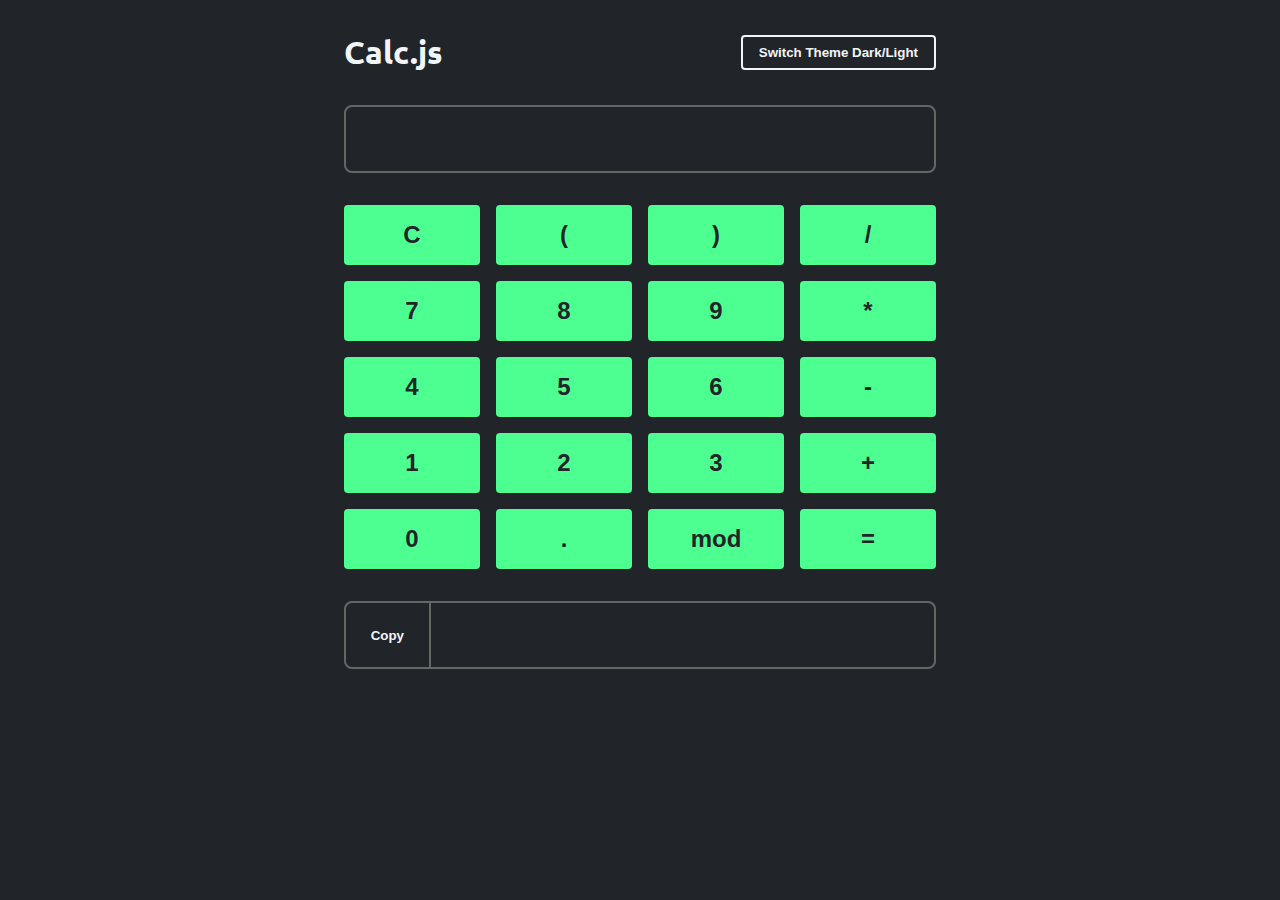
<file: calculadora web/index.html>
<!DOCTYPE html>
<html lang="en">
<head>
  <meta charset="UTF-8">
  <meta http-equiv="X-UA-Compatible" content="IE=edge">
  <meta name="viewport" content="width=device-width, initial-scale=1.0">
  <link rel="preconnect" href="https://fonts.googleapis.com">
  <link rel="preconnect" href="https://fonts.gstatic.com" crossorigin>
  <link href="https://fonts.googleapis.com/css2?family=Ubuntu:wght@400;700&display=swap" rel="stylesheet">
  <title>Projeto Prático Guiado 1</title>
  <link rel="stylesheet" href="style.css">
  <script src="./index.js" defer></script>
</head>
<body>
  <main data-theme="dark">
    <header class="flex align-center justify-between">
      <h1>Calc.js</h1>
      <button id="themeSwitcher">Switch Theme Dark/Light</button>
    </header>
    <input type="text" id="input">
    <div id="keys">
      <button id="clear">C</button>
      <button class="charKey" data-value=" ( ">(</button>
      <button class="charKey" data-value=" ) ">)</button>
      <button class="charKey" data-value=" / ">/</button>
      <button class="charKey" data-value="7">7</button>
      <button class="charKey" data-value="8">8</button>
      <button class="charKey" data-value="9">9</button>
      <button class="charKey" data-value=" * ">*</button>
      <button class="charKey" data-value="4">4</button>
      <button class="charKey" data-value="5">5</button>
      <button class="charKey" data-value="6">6</button>
      <button class="charKey" data-value=" - ">-</button>
      <button class="charKey" data-value="1">1</button>
      <button class="charKey" data-value="2">2</button>
      <button class="charKey" data-value="3">3</button>
      <button class="charKey" data-value=" + ">+</button>
      <button class="charKey" data-value="0">0</button>
      <button class="charKey" data-value=".">.</button>
      <button class="charKey" data-value=" % ">mod</button>
      <button id="equal">=</button>
    </div>
    <section class="flex align-center justify-between">
      <button id="copyToClipboard">Copy</button>
      <input type="text" id="result" disabled>
    </section>
  </main>
</body>
</html>
</file>
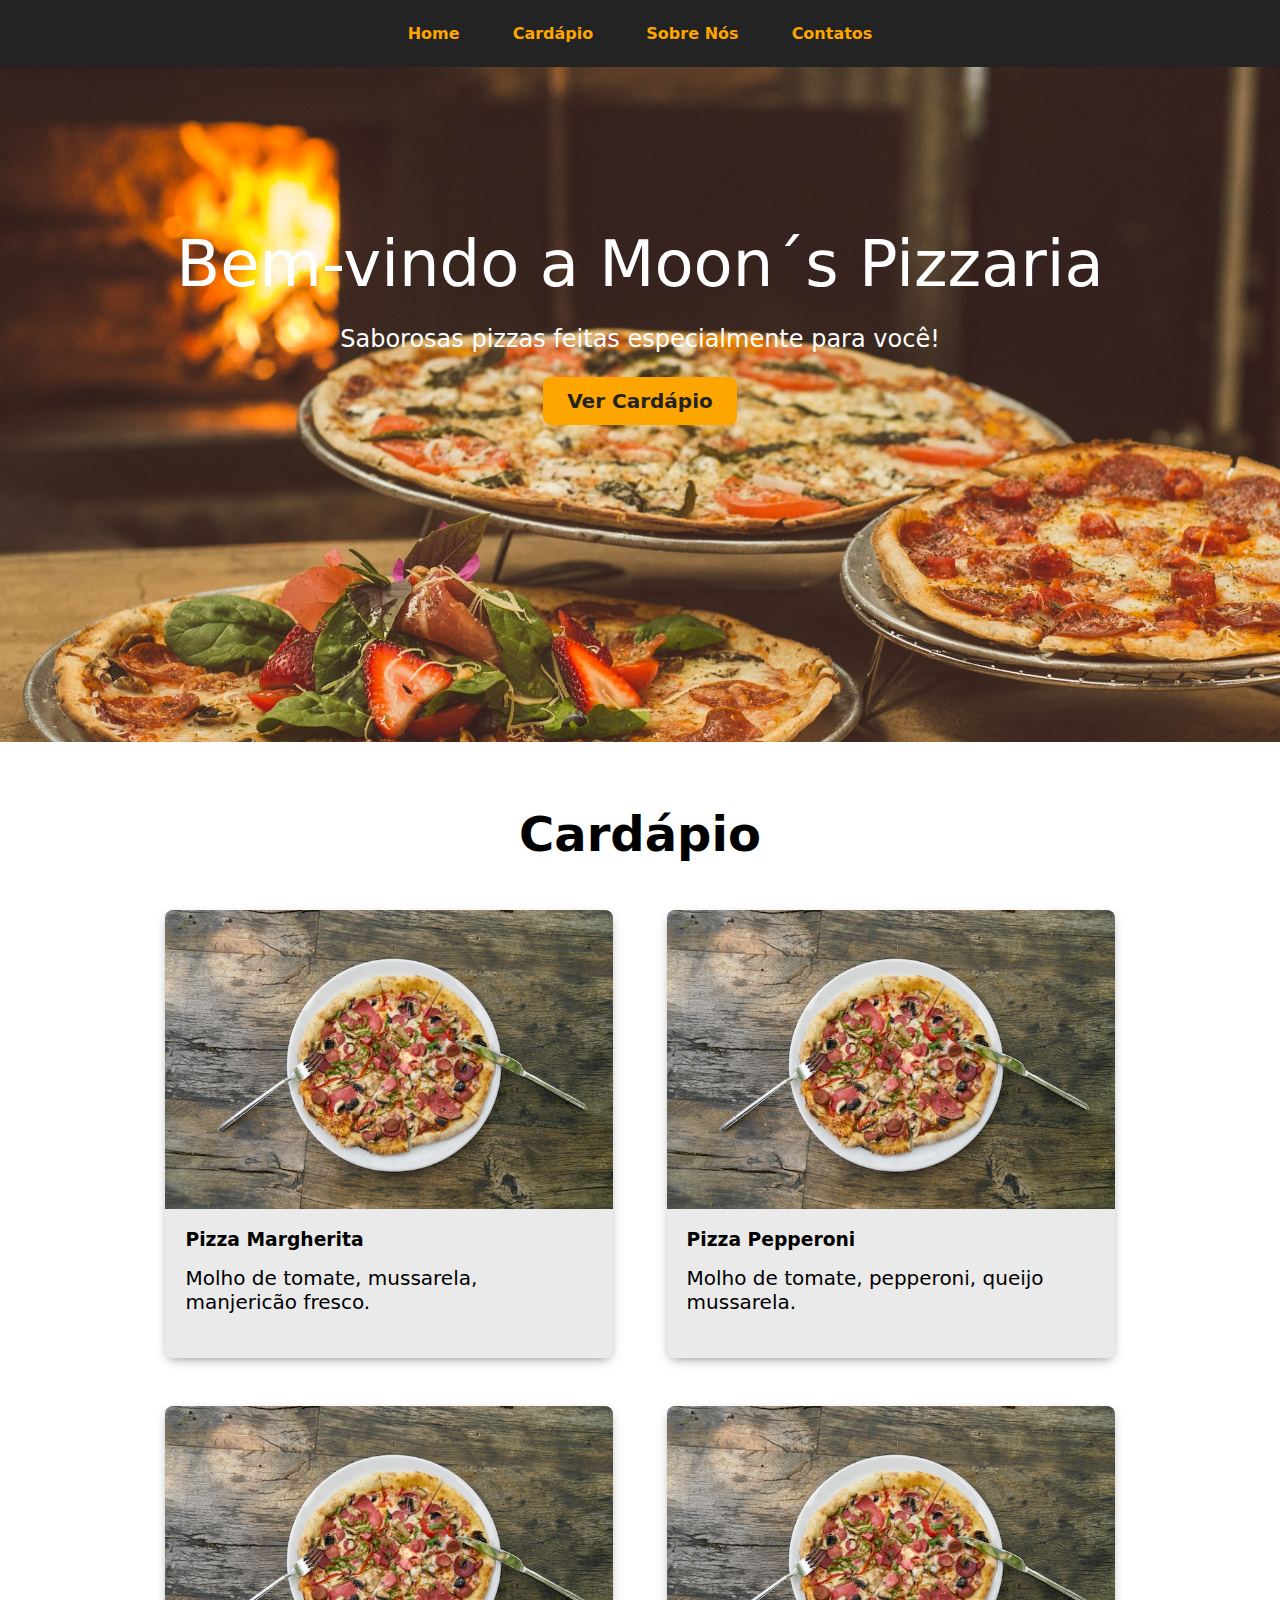
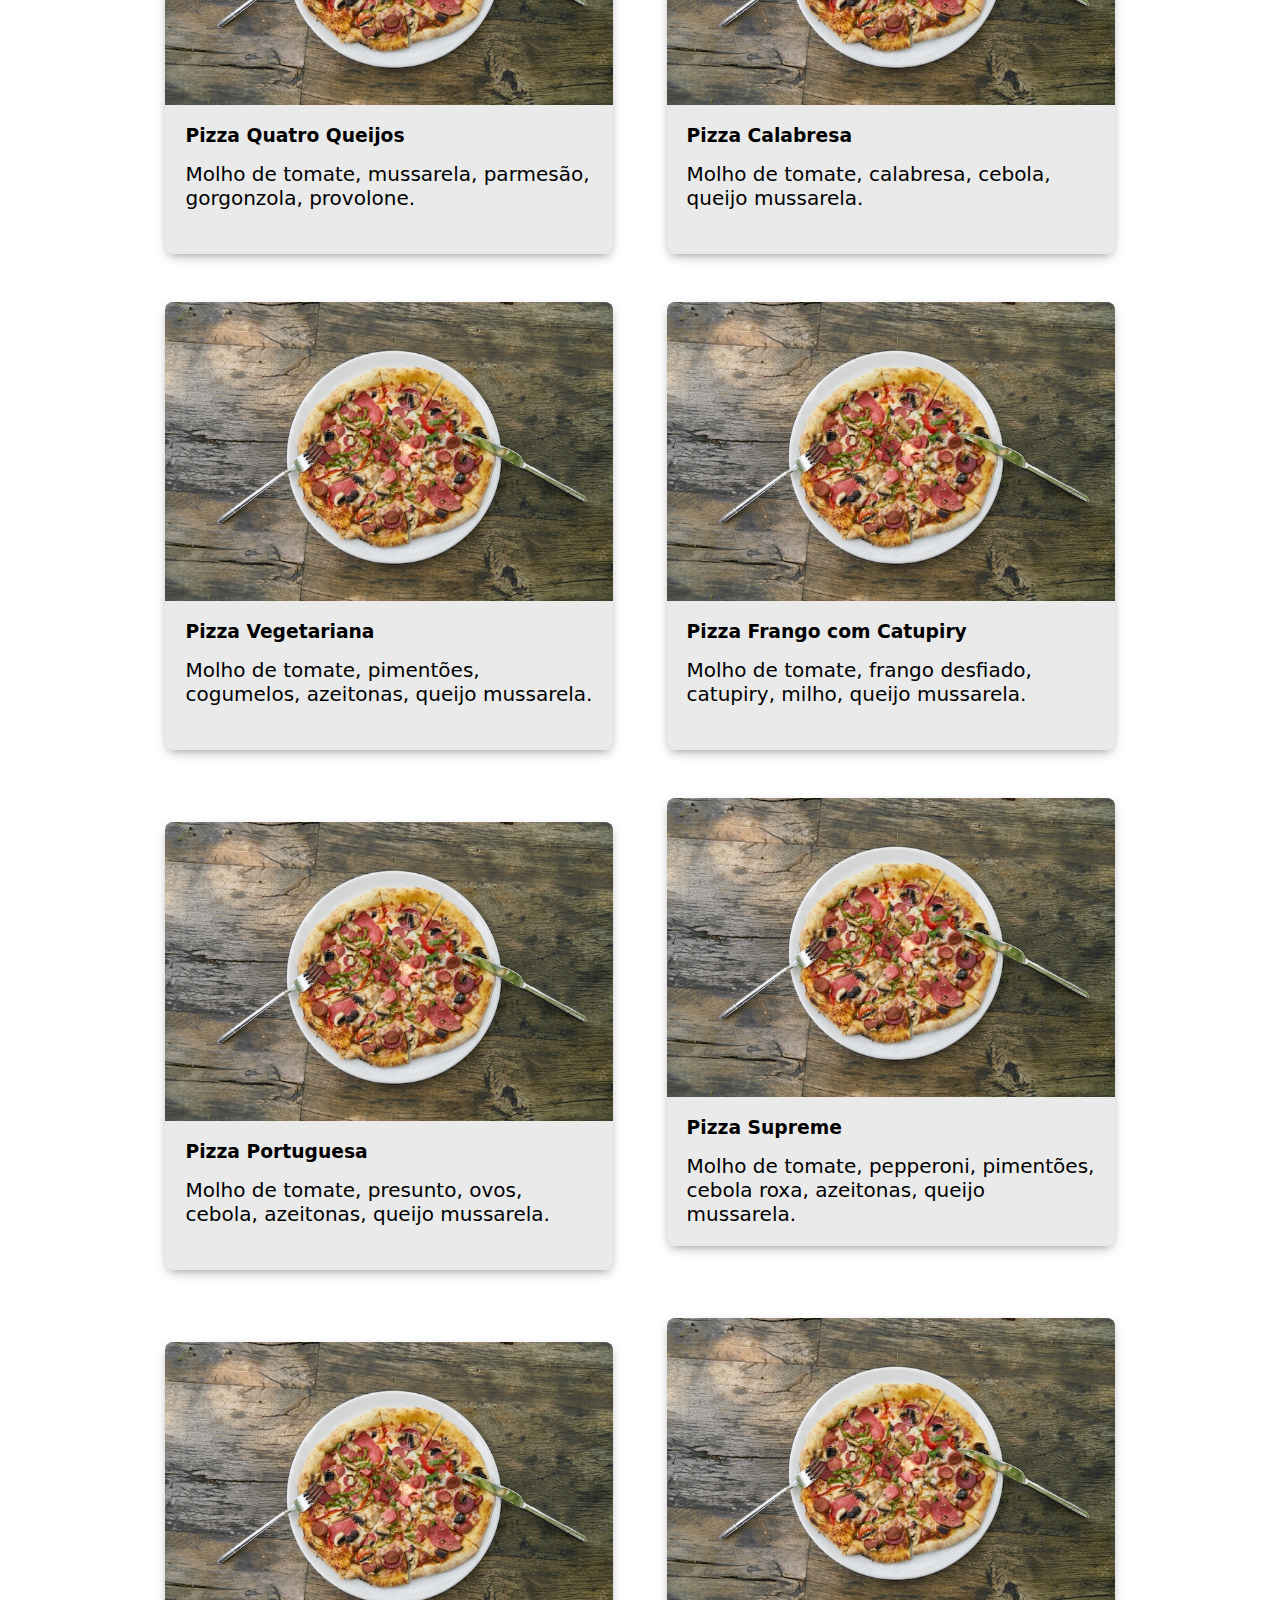
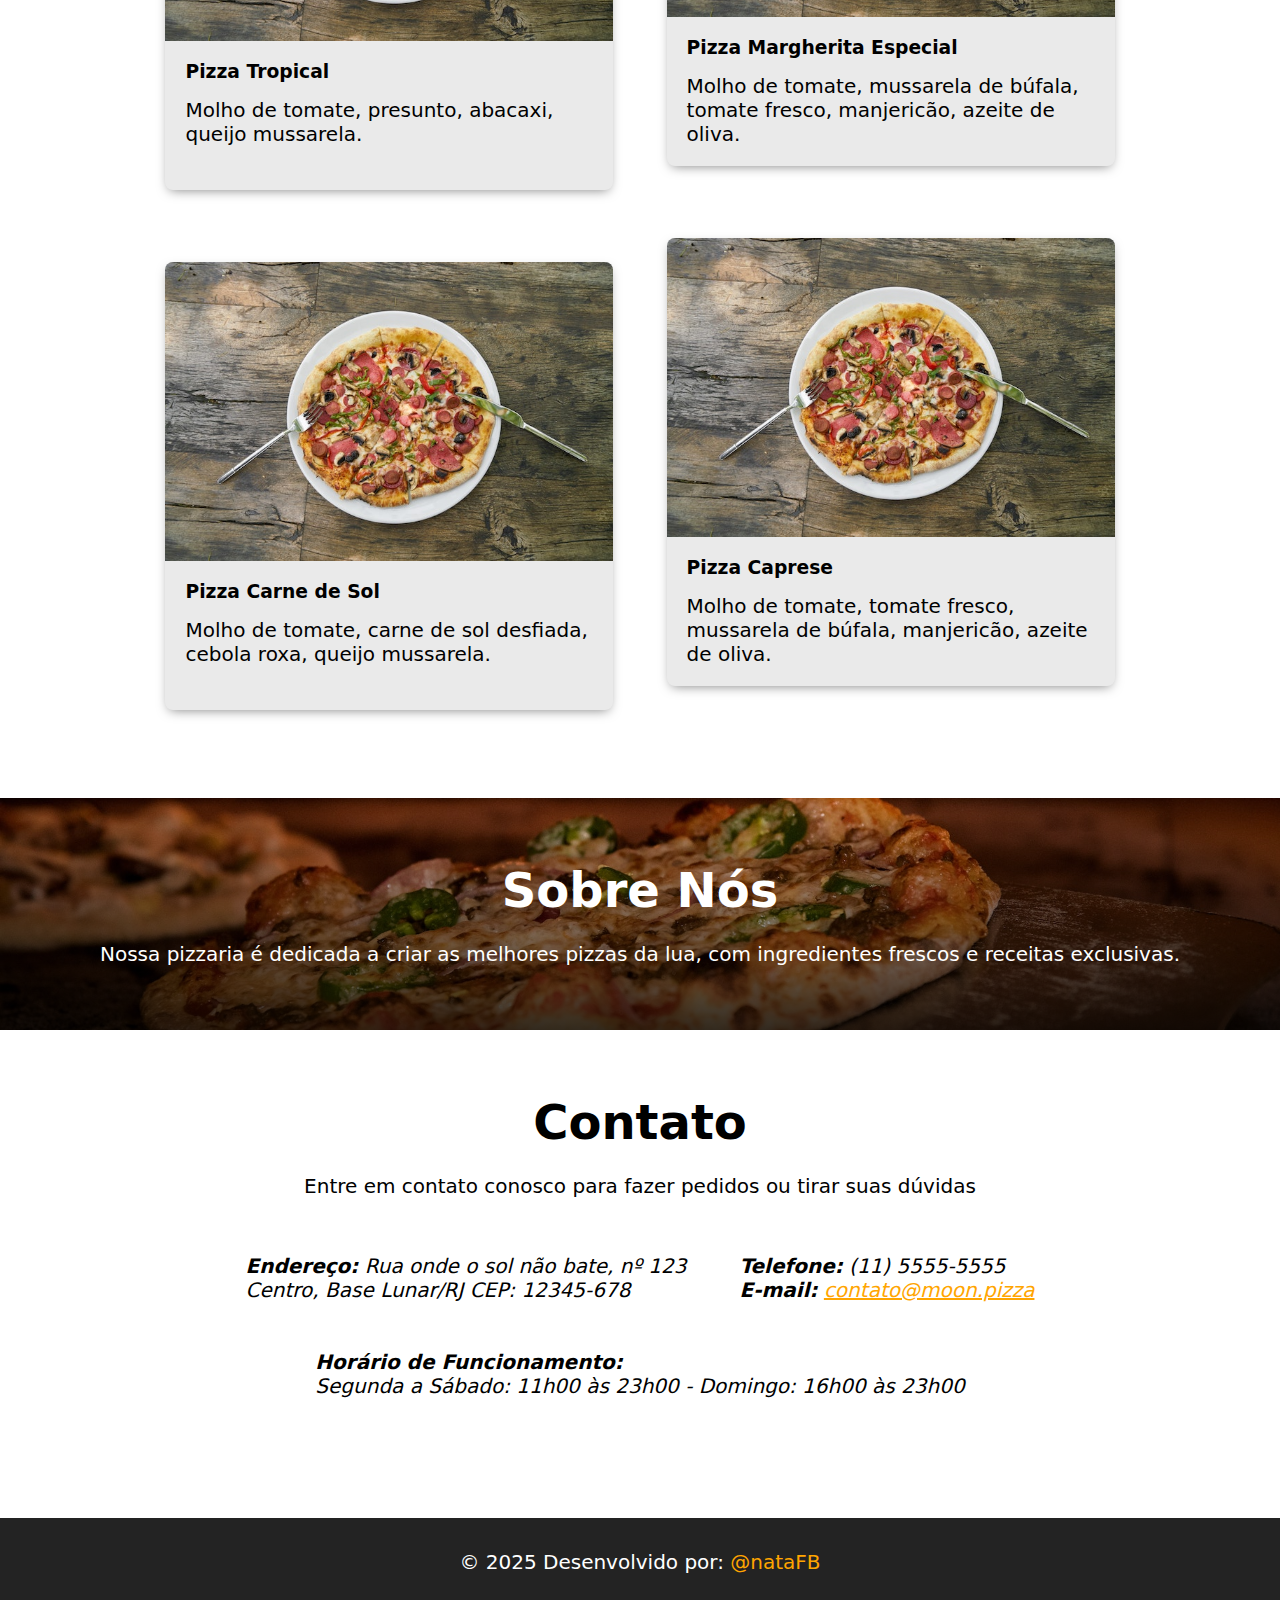
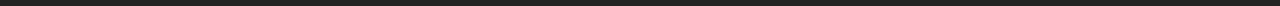
<file: cardapio html css/index.html>
<!DOCTYPE html>
<html lang="en">
<head>
  <meta charset="UTF-8">
  <meta name="viewport" content="width=device-width, initial-scale=1.0">
  <title>Moon pizzaria</title>
  <link rel="stylesheet" href="style.css">
</head>
<body>
  <header>
    <nav>
      <ul>
        <li><a href="#home">Home</a> </li>
        <li><a href="#menu">Cardápio</a></li>
        <li><a href="#about">Sobre Nós</a></li>
        <li><a href="#contact">Contatos</a></li>
      </ul>
    </nav>
  </header>

  <section id="home">
    <div class="hero">
      <h1>Bem-vindo a Moon´s Pizzaria</h1>
      <p>Saborosas pizzas feitas especialmente para você!</p>
      <a href="#menu" class="cta-button">Ver Cardápio</a> <!-- CTA = call to action -->
    </div>
  </section>

   <section id="menu">
    <h2>Cardápio</h2>
    <ul class="menu-list">
      <li>
        <img src="img/pexels-engin-akyurt-2260208.jpg" alt="Pizza Margherita">
        <h3>Pizza Margherita</h3>
        <p>Molho de tomate, mussarela, manjericão fresco.</p>
      </li>
      <li>
        <img src="img/pexels-engin-akyurt-2260208.jpg" alt="Pizza Pepperoni">
        <h3>Pizza Pepperoni</h3>
        <p>Molho de tomate, pepperoni, queijo mussarela.</p>
      </li>
      <li>
        <img src="img/pexels-engin-akyurt-2260208.jpg" alt="Pizza Quatro Queijos">
        <h3>Pizza Quatro Queijos</h3>
        <p>Molho de tomate, mussarela, parmesão, gorgonzola, provolone.</p>
      </li>
      <li>
        <img src="img/pexels-engin-akyurt-2260208.jpg" alt="Pizza Calabresa">
        <h3>Pizza Calabresa</h3>
        <p>Molho de tomate, calabresa, cebola, queijo mussarela.</p>
      </li>
      <li>
        <img src="img/pexels-engin-akyurt-2260208.jpg" alt="Pizza Vegetariana">
        <h3>Pizza Vegetariana</h3>
        <p>Molho de tomate, pimentões, cogumelos, azeitonas, queijo mussarela.</p>
      </li>
      <li>
        <img src="img/pexels-engin-akyurt-2260208.jpg" alt="Pizza Frango com Catupiry">
        <h3>Pizza Frango com Catupiry</h3>
        <p>Molho de tomate, frango desfiado, catupiry, milho, queijo mussarela.</p>
      </li>
      <li>
        <img src="img/pexels-engin-akyurt-2260208.jpg" alt="Pizza Portuguesa">
        <h3>Pizza Portuguesa</h3>
        <p>Molho de tomate, presunto, ovos, cebola, azeitonas, queijo mussarela.</p>
      </li>
      <li>
        <img src="img/pexels-engin-akyurt-2260208.jpg" alt="Pizza Supreme">
        <h3>Pizza Supreme</h3>
        <p>Molho de tomate, pepperoni, pimentões, cebola roxa, azeitonas, queijo mussarela.</p>
      </li>
      <li>
        <img src="img/pexels-engin-akyurt-2260208.jpg" alt="Pizza Tropical">
        <h3>Pizza Tropical</h3>
        <p>Molho de tomate, presunto, abacaxi, queijo mussarela.</p>
      </li>
      <li>
        <img src="img/pexels-engin-akyurt-2260208.jpg" alt="Pizza Margherita Especial">
        <h3>Pizza Margherita Especial</h3>
        <p>Molho de tomate, mussarela de búfala, tomate fresco, manjericão, azeite de oliva.</p>
      </li>
      <li>
        <img src="img/pexels-engin-akyurt-2260208.jpg" alt="Pizza Carne de Sol">
        <h3>Pizza Carne de Sol</h3>
        <p>Molho de tomate, carne de sol desfiada, cebola roxa, queijo mussarela.</p>
      </li>
      <li>
        <img src="img/pexels-engin-akyurt-2260208.jpg" alt="Pizza Caprese">
        <h3>Pizza Caprese</h3>
        <p>Molho de tomate, tomate fresco, mussarela de búfala, manjericão, azeite de oliva.</p>
      </li>
    </ul>
  </section>

  <section id="about">
    <h2>Sobre Nós</h2>
    <p>Nossa pizzaria é dedicada a criar as melhores pizzas da lua, com ingredientes frescos e receitas exclusivas.</p>
  </section>

  <section id="#contact">
    <h2>Contato</h2>
    <p>Entre em contato conosco para fazer pedidos ou tirar suas dúvidas</p>
     <address>
      <p>
        <strong>Endereço:</strong>
        Rua onde o sol não bate, nº 123<br>
        Centro, Base Lunar/RJ CEP: 12345-678
      </p>

      <div>
        <p><strong>Telefone:</strong> (11) 5555-5555</p>
        <p>
          <strong>E-mail:</strong>
          <a href="mailto:contato@moon.pizza">contato@moon.pizza</a>
        </p>
      </div>

      <div>
        <p><strong>Horário de Funcionamento:</strong></p>
        <p>Segunda a Sábado: 11h00 às 23h00 - Domingo: 16h00 às 23h00</p>
      </div>
    </address>
  </section>

  <footer>
    <p>&copy; 2025 Desenvolvido por: <a href="https://github.com/NataFB">@nataFB</a></p>
  </footer>
</body>
</html>
</file>
<file: calculadora web/style.css>
*{
  box-sizing: border-box;
  margin: 0;
  padding: 0;
}

:root{
  --bg-color: #212529;
  --border-color: #666;
  --font-color: #f1f5f9;
  --primary-color: #4dff91;
  --error-color: #ff0043;
}

body{
  background-color: var(--bg-color);
  color: var(--font-color);
  font-family: "ubuntu", sans-serif;
}

main{
  display: block;
  margin: 0 auto;
  max-width: 40rem;
  padding: 0 1.5rem 2.5rem;
  position: relative;
}

header{
  padding: 2rem 0;
}

#themeSwitcher {
  background-color: var(--bg-color);
  border: .125rem solid var(--font-color);
  color: var(--font-color);
}

#themeSwitcher:hover {
  background-color: var(--font-color);
  color: var(--bg-color);
}

button {
  background-color: var(--primary-color);
  border: none;
  border-radius: .25rem;
  font-weight: 700;
  padding: .5rem 1rem;
  transition: .15s;
}

input {
  background-color: var(--bg-color);
  border: 2px solid var(--border-color);
  border-radius: .5rem;
  color: var(--font-color);
  display: block;
  font-size: 1.75rem;
  margin: 0 auto;
  padding: 1rem;
  text-align: end;
  width: 100%;
}

#keys {
  display: grid;
  grid-template-columns: 1fr 1fr 1fr 1fr;
  gap: 1rem;
  margin: 2rem 0;
}

#keys button {
  color: var(--bg-color);
  cursor: pointer;
  font-size: 1.5rem;
  padding: 1rem;
}

#keys button:hover {
  filter: brightness(0.8);
}

#result {
  border-width: 2px 2px 2px 0;
  border-radius: 0 .5rem .5rem 0;
}

#copyToClipboard {
  background-color: transparent;
  border: solid var(--border-color);
  border-width: 2px;
  border-radius: .5rem 0 0 .5rem;
  color: var(--font-color);
  cursor: pointer;
  display: block;
  height: 4.25rem;
  width: 6rem;
}

.flex {
  display: flex;
}

.align-center {
  align-items: center;
}

.justify-between {
  justify-content: space-between;
}

.error {
  background-color: var(--error-color);
}

.success {
  border-color: var(--primary-color) !important;
  color: var(--primary-color) !important;
}
</file>
<file: cardapio html css/style.css>
*{
  box-sizing: border-box;
  margin: 0;
  padding: 0;
}

:root{
  --color-primary: #ffa500;
  --color-dark:#232323;
  --color-light: #eaeaea;
  --color-white: #fff;
}

html{
  scroll-behavior: smooth; /* altera a rolagem da pagina ao cliclar nos links */
}

body{
  font-family: system-ui, -apple-system, BlinkMacSystemFont, 'Segoe UI', Roboto, Oxygen, Ubuntu, Cantarell, 'Open Sans', 'Helvetica Neue', sans-serif;
}

a{
  color: var(--color-primary);
}

header{
  background-color: var(--color-dark);
  color: var(--color-white);
  padding: 1.5rem 0;
}

nav ul {
  list-style: none;
  text-align: center;
}

nav li {
  display: inline;
  margin: 0 1.5rem;
}

nav a {
  text-decoration: none;
  font-weight: 700;
}

.hero {
  background-image: url(img/pexels-narda-yescas-1566837.jpg);
  background-size: cover;
  color: var(--color-white);
  min-height: 75vh;
  text-align: center;
  padding: 10rem 0;
}

.hero h1{
  font-size: 4rem;
  font-weight: 100;
}

.hero p {
  font-size: 1.5rem;
  margin-top: 1.5rem;
}

.cta-button {
  background-color: var(--color-primary);
  border-radius: .5rem;
  color: var(--color-dark);
  padding: .75rem 1.5rem;
  font-weight: 700;
  font-size: 1.25rem;
  text-decoration: none;
  display: inline-block;
  margin-top: 1.5rem;
}

section:not(#home) {
  padding: 4rem;
  text-align: center;
}

h2{
  font-size: 3rem;
  margin-bottom: 1.5rem;
}

p{
  font-size: 1.25rem;
}

.menu-list {
  list-style: none;
}

.menu-list > li{
  background-color: var(--color-light);
  border-radius: 0.5rem;
  box-shadow: 0 4px 12px -4px rgba(0, 0, 0, 0.5);
  display: inline-block;
  margin: 1.5rem;
  height: 28rem;
  width: 28rem;
  text-align: left;
}

.menu-list img{
  border-top-left-radius: .5rem;
  border-top-right-radius: .5rem;
  object-fit: cover;
  width: 100%;
}

.menu-list h3, .menu-list p{
  padding: 1rem 1.25rem 0;
}

#about {
  background-image: linear-gradient(
  to bottom, rgba(0,0,0,0) 0%, rgba(0,0,0,0.8) 100%
  ), url("img/pexels-eneida-nieves-905847.jpg");
  background-size: cover;
  background-position: center;
  color: var(--color-white);
}

address {
  margin: 2rem 0;
  font-style: italic;
}

address > *{
  display: inline-block;
  margin: 1.5rem;
  text-align: left;
}

footer{
  background-color: var(--color-dark);
  color: var(--color-white);
  padding: 2rem;
  text-align: center;
}

footer a {
  text-decoration: none;
}
</file>
